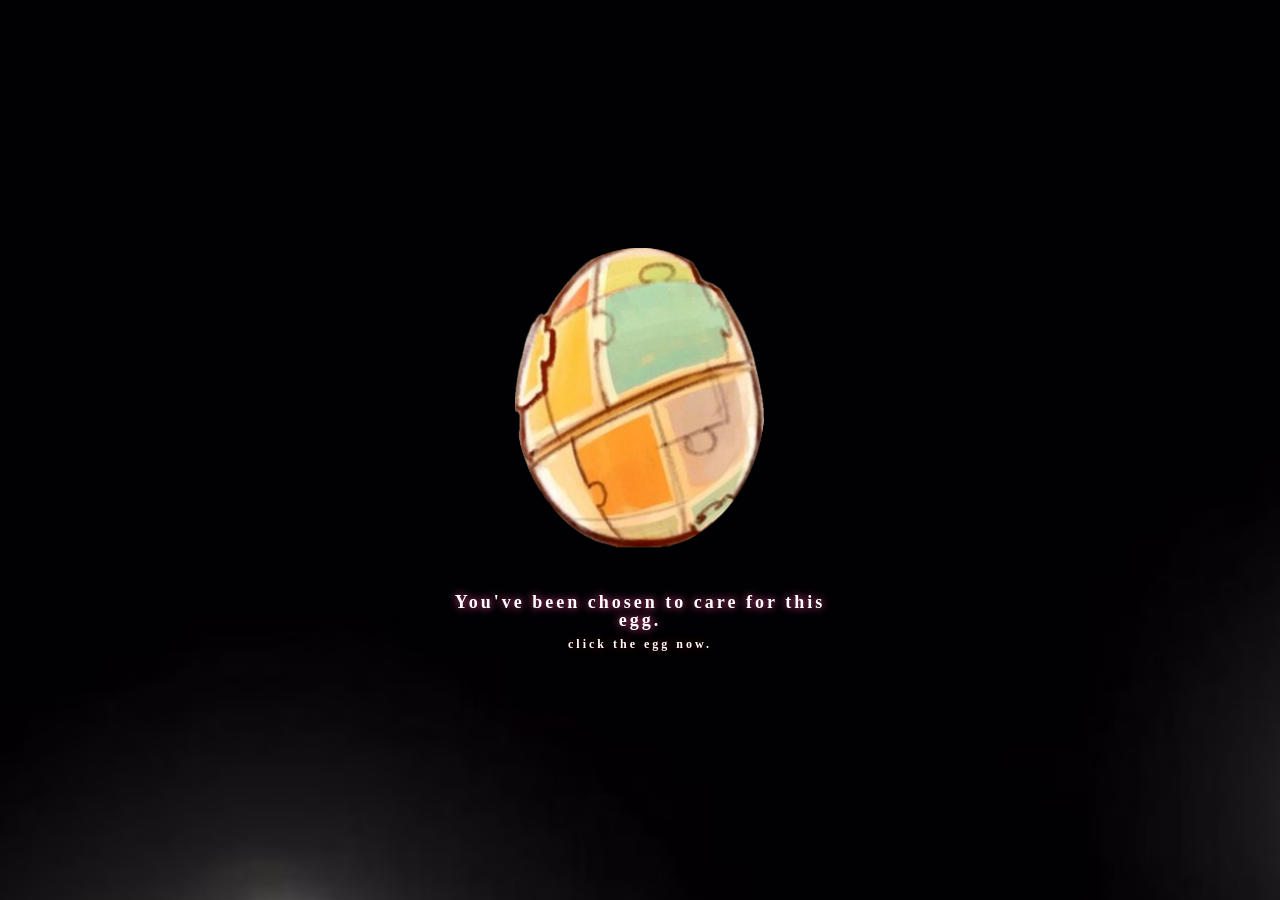
<file: index.html>
<!DOCTYPE html>
<html>

<head> 
    <title> Chosen One</title>
    <link rel="stylesheet" href="new-egg.css">
</head>

<body> 
    <div class="container">
        <a href="home-page.html">
            <img id="baby-egg" src="baby-egg.png" alt="baby-egg">
        </a>
        <p> You've been chosen to care for this egg. </p>
        <p1> click the egg now.</p1>
    </div>
</body>

</html>
</file>
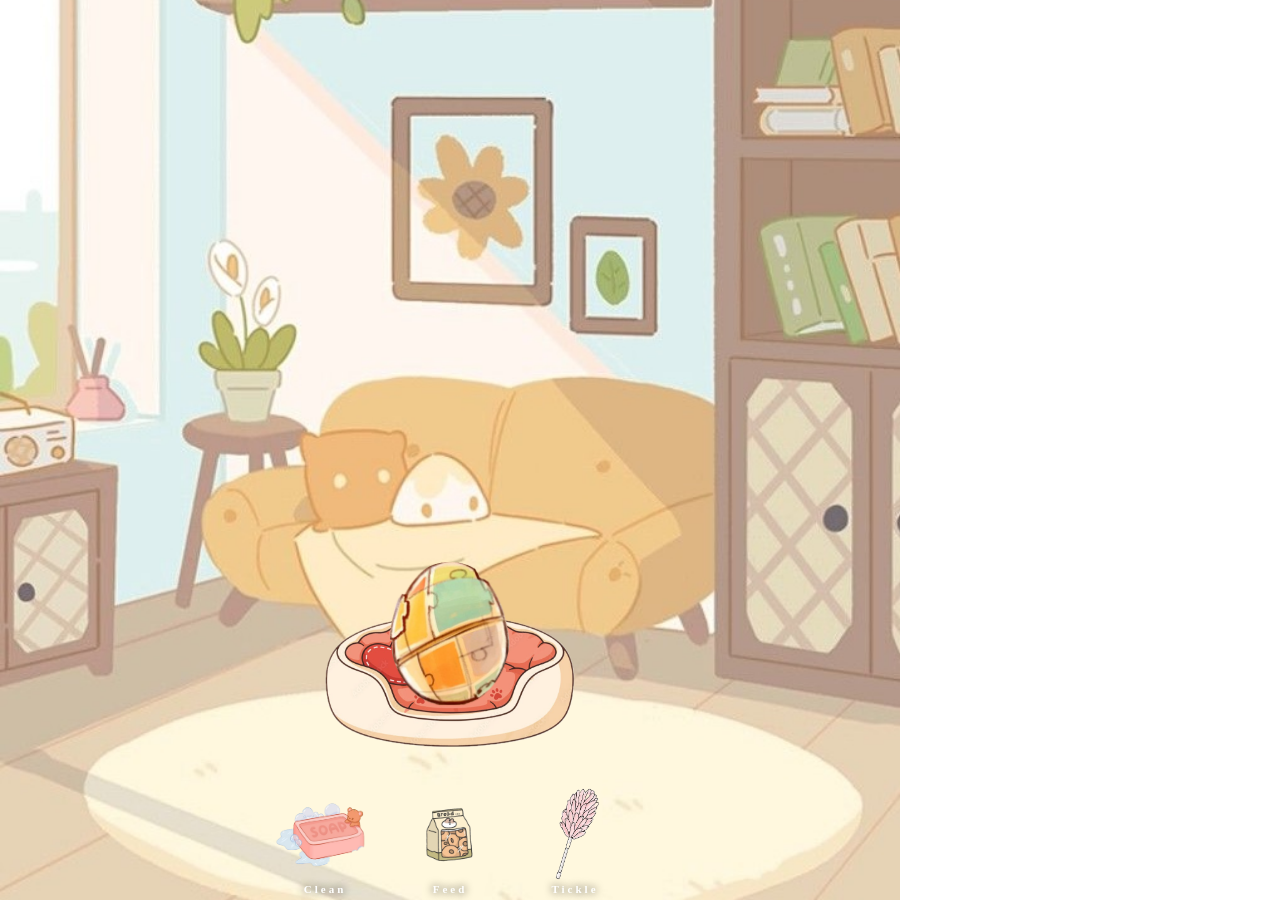
<file: home-page.html>
<!DOCTYPE html>
<html>
<head>
 <title> Little Nest </title>
 <link rel="stylesheet" href="home.css">
</head>

<body>
<!-- Home Page container-->
 <div id="home-page">

    <!-- egg area -->
     <div id="egg-area">
        <img id="cushion" src="cushion.png" alt="cushion">
        <img id="egg" src="baby-egg.png" alt="baby egg">
     </div>
     

    <div id="action-bar">

        <div id="clean">
            <img src="clean.png" alt="clean">
            <p>Clean</p>
        </div>

        <div id="feed">
         <img src="feed.png" alt="feed">
          <p>Feed</p>
     </div>

        <div id="tickle">
         <img src="tickle.png" alt="tickle">
         <p>Tickle</p>
     </div>
     
     <img id="cloth-tool" src="clean.png" alt="cloth">

    </div>

 </div>
<script src="home.js"></script>
</body>


</html>
</file>
<file: new-egg.css>
* {
  box-sizing: border-box;
}

body { 
  margin: 0;
  min-height: 100vh;
  background-image: url(background-newegg.jpg);
  background-size: cover;
  background-position: center;
  background-repeat: no-repeat;

  display: flex;
  justify-content: center;
  align-items: center;
  font-family: Arial, sans-serif;
}

.container {
  width: 90%;
  max-width: 400px;
  text-align: center;
}

#baby-egg {
  width: 60vw;
  max-width: 250px;
  height: auto;
  margin-bottom: 20px;
  animation: glow 2s infinite alternate;
}

@keyframes glow {
  from {
    filter: drop-shadow(0 0 30px white);
  }

  to {
    filter:
      drop-shadow(0 0 60px white)
      drop-shadow(0 0 120px #fff6d5);
  }
}

p {
  font-size: 18px;
  font-family: 'Times New Roman', Times, serif;
  color: white;
  text-shadow: 0 0 8px #ff4f9b;
  letter-spacing: 3px;
  font-weight: bold;
  line-height: 1;
  margin-bottom: 5px;
}
    
p1 {
  font-size: 12px;
  font-family: 'Times New Roman', Times, serif;
  color: white;
  text-shadow: 0 0 8px #650000;
  letter-spacing: 3px;
  font-weight: bold;
  margin-top: 0;
}
</file>
<file: home.css>
#home-page {
    height: 100vh;
    width: 100vh;
    position:relative;
    background-image: url(home-background.jpg);
  background-size: cover;
  background-position: center;
  background-repeat: no-repeat;
}

body {
    margin:0;
    overflow: hidden;
}

#egg-area {
    position: absolute;
    bottom: 17vh;
    left: 50%;
    transform: translateX(-50%);

    width: 250px;
    height: 250px;
}

#cushion {
    position: absolute;
    bottom: 0;
    left: 50%;
    transform: translateX(-50%);
    width: 250px;
    z-index: 1;
}

#egg {
    position: absolute;
    bottom: 40px;
    left: 50%;
    transform: translateX(-50%);
    width: 120px;
    z-index: 2;
}

#action-bar {
    z-index: 3;
    position: absolute;
    bottom: 0vh;
    left: 50%;
    transform: translateX(-50%);

    display: flex;
    gap: 25px;
}

#clean,
#feed,
#tickle {
    display: flex;
    flex-direction: column;
    align-items: center;
}

#clean img,
#feed img,
#tickle img {
    width: 100px;
    height: 100px;
}

#clean p,
#feed p,
#tickle p {
    margin-top: 0px;
    color: #fffffe;
    text-shadow: 0 0 8px black;
    font-size: 11px;
    font-family: 'Times New Roman', Times, serif;
    letter-spacing: 3px;
  font-weight: bold;
  line-height: 1;
  margin-bottom: 5px;
}

.bounce {
  animation: bounce 0.5s;
}

.wiggle {
  animation: wiggle 0.5s;
}

@keyframes bounce {
  0% { transform: translateX(-50%) translateY(0); }
  50% { transform: translateX(-50%) translateY(-20px); }
  100% { transform: translateX(-50%) translateY(0); }
}

@keyframes wiggle {
  0% { transform: translateX(-50%) rotate(0deg); }
  25% { transform: translateX(-50%) rotate(8deg); }
  50% { transform: translateX(-50%) rotate(-8deg); }
  75% { transform: translateX(-50%) rotate(8deg); }
  100% { transform: translateX(-50%) rotate(0deg); }
}

#cloth-tool {
    position: fixed;
    width: 80px;
    display: none;
    z-index: 999;
    pointer-events: none;
}
</file>
